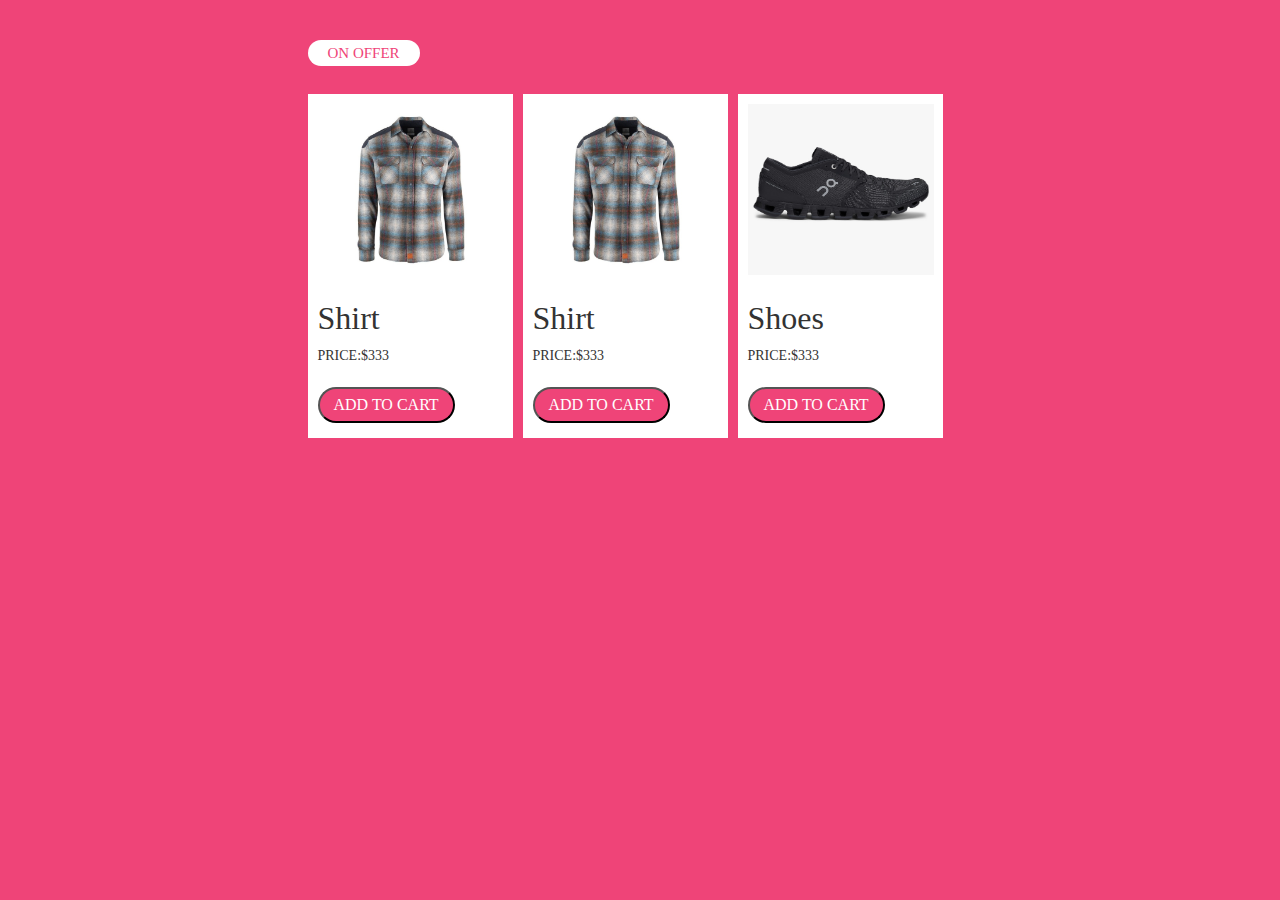
<file: buy-product.html>
<html>
    <head>
        <meta charset="UTF-8">
        <meta content="IE=edge" http-equiv="X-UA-Compatible">
        <meta content="width=device-width,initial-scale=1" name="viewport">
        <meta content="description" name="description">
        <meta name="google" content="notranslate" />
        <meta content="Devloper Profile" name="author">
      
        <!-- Disable tap highlight on IE -->
        <meta name="msapplication-tap-highlight" content="no">

        <title>ECL</title>
        <link rel="stylesheet"  href="https://stackpath.bootstrapcdn.com/font-awesome/4.7.0/css/font-awesome.min.css">
        <link href="https://fonts.googleapis.com/css?family=Oswald&display=swap" rel="stylesheet">
        <link href="https://fonts.googleapis.com/css?family=Lily+Script+One|Poppins&display=swap" rel="stylesheet">
        <link rel="stylesheet" href="https://stackpath.bootstrapcdn.com/bootstrap/4.4.1/css/bootstrap.min.css" integrity="sha384-Vkoo8x4CGsO3+Hhxv8T/Q5PaXtkKtu6ug5TOeNV6gBiFeWPGFN9MuhOf23Q9Ifjh" crossorigin="anonymous">
    <style>
        *{
            margin:0;
            padding:0;
        
        } 

        body{
            background-color:#ef4478;
            font-weight: normal;
            font-family: tahoma;
            color: #333;
        }

        .wrapper{
            width: 705px;
            margin: 20px auto;
            padding: 20px;
        }

        h1{
            display: inline-block;
            background-color: white;
            color: #ef4478;
            font-size: 15px;
            font-weight: normal;
            text-transform: uppercase;
            padding: 4px 20px;
            float: left;
            border-radius: 50px;
        }

        .clear{
            clear: both;
        }

        .items{
            display: block;
            margin: 20px 0;
        }

        .item{
            background-color: white;
            float: left;
            margin: 0 10px 10px 0;
            width: 205px;
            padding: 10px;
        }

        .item img{
            display: block;
            margin: auto;
            width: 186px;
        }

        .h2{
            font-size: 12p;
            display: block;
            border: 1p solid #ccc;
            margin: 0 0 10px 0;
            padding : 0 0 5px 0;
        }

        button{
            border: 1p solid #ef4478;
            padding: 4px 14px ;
            background-color: #ef4478;
            color: white;
            text-transform: uppercase;
            flex: right;
            margin: 5px 0;
            font-weight: 400;
            cursor: pointer;
            font-family: tahoma;
            border-radius: 50px;
        }

        button:focus{
            outline: none !important;
        }

        span{
            float: right;
        }

        p{
            font-size: 14px;
        }

        .shopping-cart{
            display: inline-block;
            background: url(../assest/image/cart.jpg) no-repeat 0 0 ;
            width: 24p;
            height: 24p;
            margin: 0 10px 0 0;
        }


    
    </style>    
       
    </head>
    <body>
        
            <div class="wrapper">
                <h1>On Offer</h1>
                <span><i class="shoping-cart"></i></span>
                <div class="clear"></div>

                <div class="items">
                    <div class="item">
                        <img src="./assest/image/shirt.jpeg" alt="">
                        <br>
                        <h2>Shirt</h2>
                        <p>
                            PRICE:$333
                        </p>
                        <button class="add-to-cart" type="button">
                            ADD TO CART
                        </button>
                    </div>

                    <div class="item">
                        <img src="./assest/image/shirt.jpeg" alt="">
                        <br>
                        <h2>Shirt</h2>
                        <p>
                            PRICE:$333
                        </p>
                        <button class="add-to-cart" type="button">
                            ADD TO CART
                        </button>
                    </div>

                    <div class="item">
                        <img src="./assest/image/shoes.jpeg" style="height: 171px;" alt="">
                        <br>
                        <h2>Shoes</h2>
                        <p>
                            PRICE:$333
                        </p>
                        <button class="add-to-cart" type="button">
                            ADD TO CART
                        </button>
                    </div>
                </div>
            </div>
   
    </body>
</html>
</file>
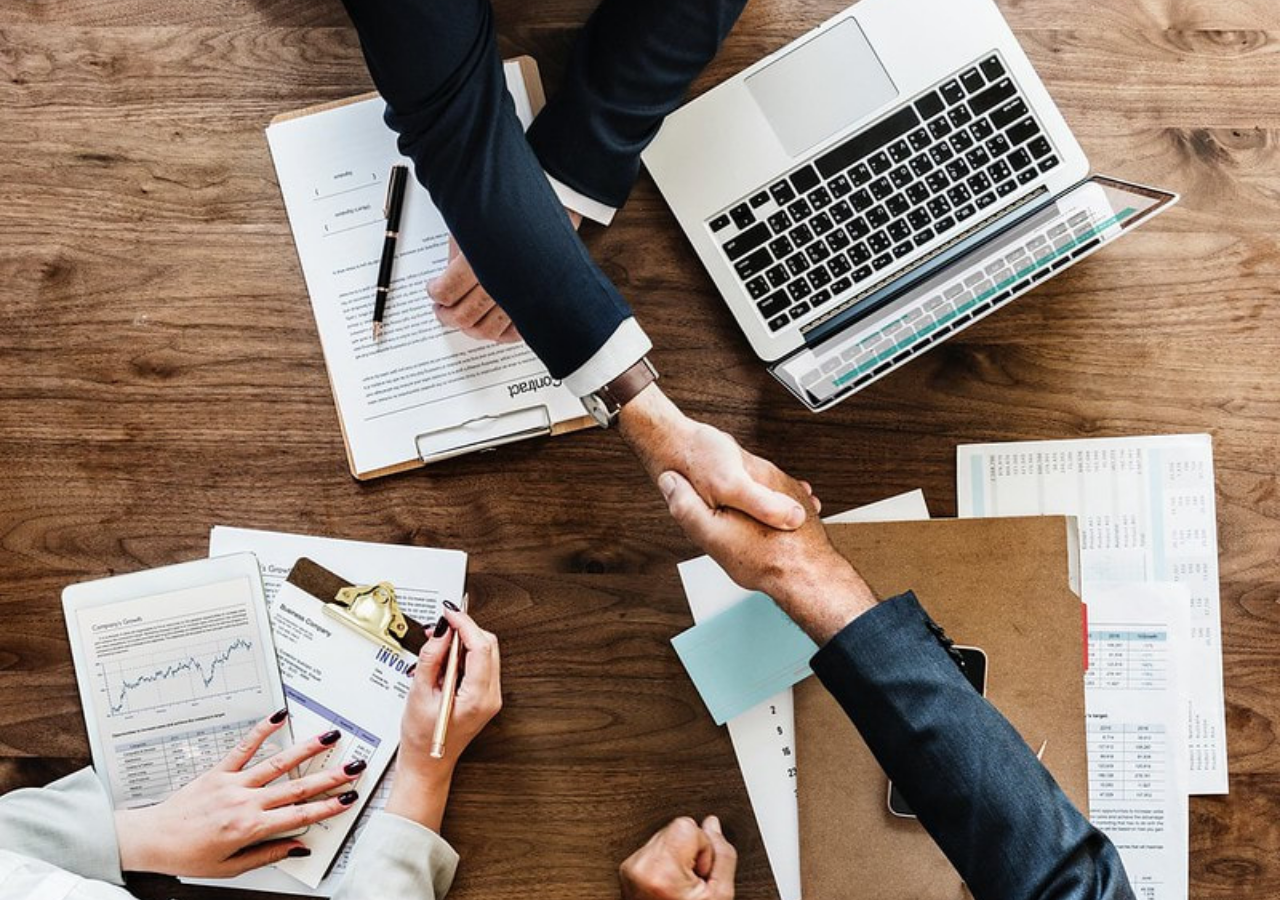
<file: donate.html>
<html>
    <head>
        <meta charset="UTF-8">
        <meta content="IE=edge" http-equiv="X-UA-Compatible">
        <meta content="width=device-width,initial-scale=1" name="viewport">
        <meta content="description" name="description">
        <meta name="google" content="notranslate" />
        <meta content="Devloper Profile" name="author">
      
        <!-- Disable tap highlight on IE -->
        <meta name="msapplication-tap-highlight" content="no">

        <title>ECL</title>
        <link rel="stylesheet"  href="https://stackpath.bootstrapcdn.com/font-awesome/4.7.0/css/font-awesome.min.css">
        <link href="https://fonts.googleapis.com/css?family=Oswald&display=swap" rel="stylesheet">
        <link href="https://fonts.googleapis.com/css?family=Lily+Script+One|Poppins&display=swap" rel="stylesheet">
        <link rel="stylesheet" href="https://stackpath.bootstrapcdn.com/bootstrap/4.4.1/css/bootstrap.min.css" integrity="sha384-Vkoo8x4CGsO3+Hhxv8T/Q5PaXtkKtu6ug5TOeNV6gBiFeWPGFN9MuhOf23Q9Ifjh" crossorigin="anonymous">
        
        <style>
          .contain{
              margin: 0px;
              padding: 0px;
            vertical-align: bottom;
            height: 100%;
            width: 100%;
            background-image: url(../assest/image/donate.jpeg);
            background-repeat: no-repeat;
            background-position: 50% 50%;
            background-size: 100%;
            background-color: transparent;
            background-size: cover;
            background-attachment: fixed;
          }

          .section-content{
                position: relative;
          }

         
            .container {
   
    display: flex;
    position: relative;
    height: 100%;
    padding: 100px 0;
    width: 100%;
    max-width: 1170px;
    padding-right: 15px;
    padding-left: 15px;
    margin: 0 auto;
    box-sizing: border-box;
}
          
        </style>
      
    </head>

    <body>
       <div style="background-image: url('../assest/image/donate.jpg');" class="contain">
           <div class="donate">
              <div class="container">

              </div>
           </div>
       </div>
    </body>
</html>
</file>
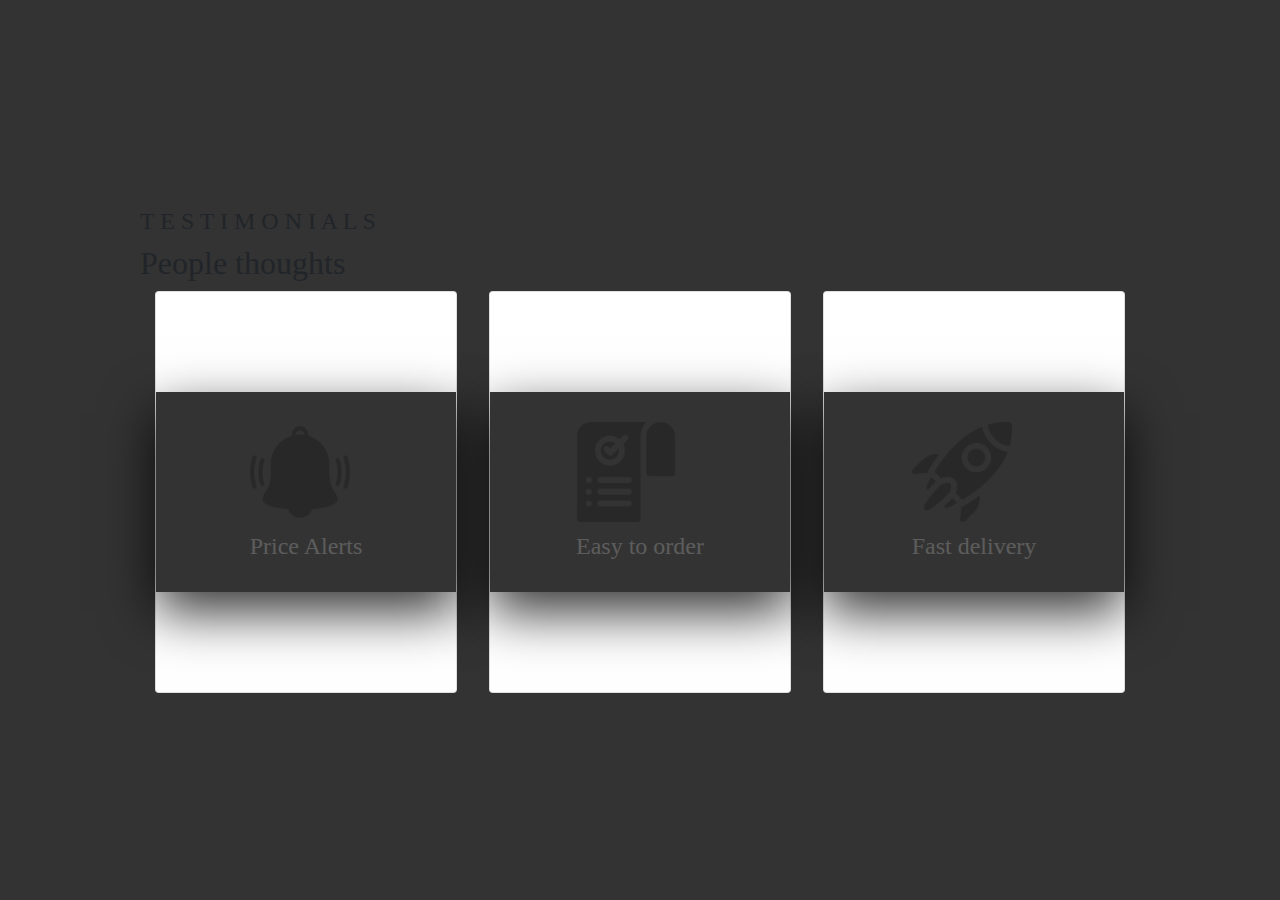
<file: footer.html>
<html>
  <head>
    <meta charset="UTF-8">
        <meta content="IE=edge" http-equiv="X-UA-Compatible">
        <meta content="width=device-width,initial-scale=1" name="viewport">
        <meta content="description" name="description">
        <meta name="google" content="notranslate" />
        <meta content="Devloper Profile" name="author">
      
        <!-- Disable tap highlight on IE -->
        <meta name="msapplication-tap-highlight" content="no">

        <title>timenew</title>
        <link rel="stylesheet"  href="https://stackpath.bootstrapcdn.com/font-awesome/4.7.0/css/font-awesome.min.css">
        <link href="https://fonts.googleapis.com/css?family=Oswald&display=swap" rel="stylesheet">
        <link rel="stylesheet" href="https://stackpath.bootstrapcdn.com/bootstrap/4.4.1/css/bootstrap.min.css" integrity="sha384-Vkoo8x4CGsO3+Hhxv8T/Q5PaXtkKtu6ug5TOeNV6gBiFeWPGFN9MuhOf23Q9Ifjh" crossorigin="anonymous">
   <style>
      body{
       margin: 0px;
       padding: 0px;
       min-height: 100vh;
       background: #333;
       display: flex;
       justify-content: center;
       align-items: center;
       font-family: consolas;
     }

     .container{
       width: 1000px;
       position: relative;
       display: flex;
       justify-content: space-between;
     }

     .container .card{
       position: relative;
      
     }

     .container .card .face{
       width: 300px;
       height: 200px;
       transition: 0.5s;
     }

     .container .card .face.face1{
       position: relative;
       background: #333;
       display: flex;
       justify-content: center;
       align-items: center;
       z-index: 1;
       transform: translateY(100px);
     }

     .container .card:hover .face.face1{
       background: #ff0057;
       transform: translateY(0);
     }

     .container .card .face.face1 .content{
       opacity: 0.2;
       transition: 0.5s;
     }

     .container .card:hover .face.face1 .content{
       opacity: 1;
     }

    .container .card .face.face1 .content img{
      max-width: 100px;
    }     

    .container .card .face.face1 .content h3{
      margin: 10px 0 0 ;
      padding: 0;
      color: #fff;
      text-align: center;
      font-size: 1.5em;

    }


     .container .card .face.face2{
       position: relative;
       background: #fff;
       display: flex;
       justify-content: center;
       align-items: center;
       padding: 20px;
       box-sizing: border-box;
       box-shadow: 0 20px 50px rgba(0,0,0,0.8);
       transform: translateY(-100px);
     }

     .container .card:hover .face.face2{
       transform: translateY(0);
     }

     .container .card .face.face2 .content p{
       margin: 0px;
       padding: 0px;
     }

     .container .card .face.face2 .content a{
       margin: 15px 0 0;
       display: inline-block;
       text-decoration: none;
       font-weight: 900;
       color: #333;
       padding: 5px;
       border: 1px solid #333;

     }

     .container .card .face.face2 .content a:hover{
       background: #333;
     } 


   </style>
  </head>
  <body>
    <div>
      <div class="test-header">
        <h4>T E S T I M O N I A L S</h4>
        <h2>People thoughts</h2>
    
    </div>
    <div class="container">
      <div class="card">
        <div class="face face1">
          <div class="content">
            <img src="./assest/image/alarm (1).png" alt="">
            <h3>Price Alerts</h3>
          </div>
        </div>
        <div class="face face2">
          <div class="content">
            <p>Dropped price</p>
                <a href="#">Read More</a>
          </div>
        </div>
      </div>

      <div class="card">
        <div class="face face1">
          <div class="content">
            <img src="./assest/image/order.png" alt="">
            <h3>Easy to order</h3>
          </div>
        </div>
        <div class="face face2">
          <div class="content">
            <p>You can order many things at low cost</p>
              <a href="#">Read More</a>
          </div>
        </div>
      </div>

      <div class="card">
        <div class="face face1">
          <div class="content">
            <img src="./assest/image/start-up.png" alt="">
            <h3>Fast delivery</h3>
          </div>
        </div>
        <div class="face face2">
          <div class="content">
            <p>Fast and secure delivery</p>
                <a href="#">Read More</a>
          </div>
        </div>
      </div>

    </div>
  </div>
  </body>
</html>
</file>
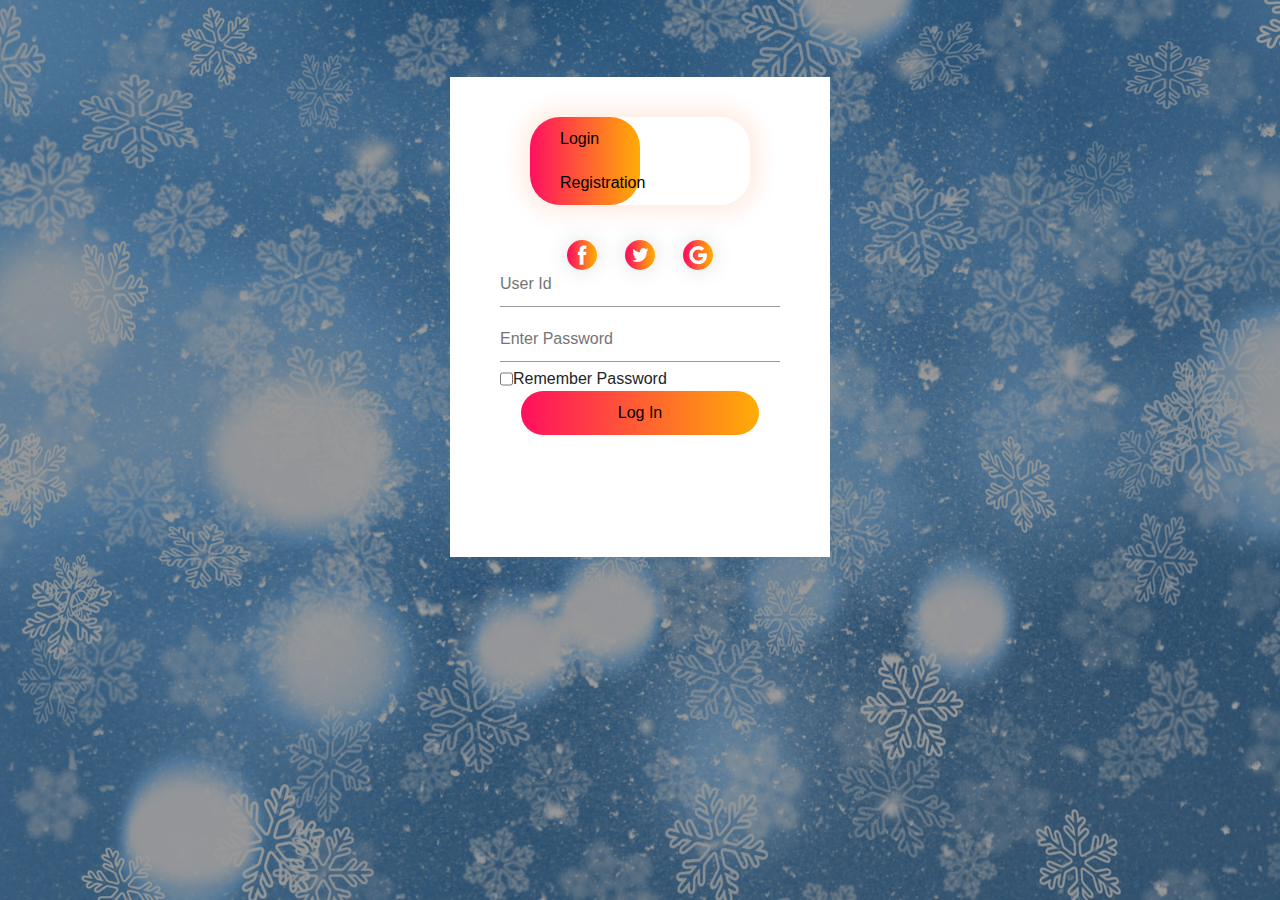
<file: registration.html>
<html>
    <head>
        <meta charset="UTF-8">
        <meta content="IE=edge" http-equiv="X-UA-Compatible">
        <meta content="width=device-width,initial-scale=1" name="viewport">
        <meta content="description" name="description">
        <meta name="google" content="notranslate" />
        <meta content="Devloper Profile" name="author">
      
        <!-- Disable tap highlight on IE -->
        <meta name="msapplication-tap-highlight" content="no">

        <title>ECL</title>
        <link rel="stylesheet"  href="https://stackpath.bootstrapcdn.com/font-awesome/4.7.0/css/font-awesome.min.css">
        <link href="https://fonts.googleapis.com/css?family=Oswald&display=swap" rel="stylesheet">
        <link href="https://fonts.googleapis.com/css?family=Lily+Script+One|Poppins&display=swap" rel="stylesheet">
        <link rel="stylesheet" href="https://stackpath.bootstrapcdn.com/bootstrap/4.4.1/css/bootstrap.min.css" integrity="sha384-Vkoo8x4CGsO3+Hhxv8T/Q5PaXtkKtu6ug5TOeNV6gBiFeWPGFN9MuhOf23Q9Ifjh" crossorigin="anonymous">
     <style>

        *{
            margin:0px;
            padding:0px;

        }
        .hero{
            height:100%;
            width:100%;
            background-image: linear-gradient(rgba(0,0,0,0.4),rgba(0,0,0,0.4)),url(./assest/image/banner.jpg);
            background-position: center;
            background-size: cover;
            position: absolute;
        }
        .form-box{
            width: 380px;
            height: 480px;
            position: relative;
            margin: 6% auto;
            background: #fff;
            padding: 5px;
            overflow: hidden;
        }
        .button-box{
            width: 220px;
            margin: 35px auto;
            position: relative;
            box-shadow: 0 0 20px 9px #ff61241f;
            border-radius: 30px;
        }

        .toggle-btn{
            padding: 10px 30px;
            cursor: pointer;
            background: transparent;
            border: 0;
            outline: none;
            position: relative; 
        }
      #btn{
          top: 0;
          left: 0;
          position: absolute;
          width: 110px;
          height: 100%;
          background: linear-gradient(to right,#ff105f ,#ffad06);
          border-radius: 30px;
          transition: .5s;
      } 
    .social-icons{
        margin: 30px auto;
        text-align: center;
    }

    .social-icons img{
        width: 30px;
        margin: 0 12px;
        box-shadow: 0 0 20px 0 #7f7f7f3d;
        cursor: pointer;
        border-radius: 50%;

    }
    .input-group{
        top: 180px;
        position: absolute;
        width: 280px;
        transition: .5s;

    }

    .input-field{
        width: 100%;
        padding: 10px 0;
        margin: 5px 0;
        border-left: 0;
        border-top: 0;
        border-right: 0;
        border-bottom: 1px solid #999;
        outline: none;
        background: transparent;
    }

    .submit-btn{
        width: 85%;
        padding: 10px 30px;
        cursor: pointer;
        display: block;
        margin: auto;
        background: linear-gradient(to right,#ff105f,#ffad06);
        border: 0;
        outline: none;
        border-radius: 30px;
    }
    .check-box{
        margin: 30px 10px 30ox 0;
    }
   .span{
       color: #777;
       font-size: 12px;
       bottom: 68px;
       position: absolute;
   }

   #login{
       left: 50px;

   }
   #register{
       left: 450px;
   }


     </style>   
     
    </head>
    <body>
       <div class="hero">
           <div class="form-box">
               <div class="button-box">
                   <div id="btn"> </div>
                    <button type="button" class="toggle-btn" onclick="login()">Login</button> 
                   <button type="button" class="toggle-btn" onclick="register()">Registration</button> 
               
               </div>
               <div class="social-icons">
                <img src="./assest/image/fb.png" alt="">
                <img src="./assest/image/tw.png" alt="">
                <img src="./assest/image/gp.png" alt="">
            </div>
            <form action="" id="login" class="input-group">
                <input type="text" class="input-field" placeholder="User Id" required>
                <input type="text" class="input-field" placeholder="Enter Password" required>
                <input type="checkbox" class="check-field" ><span>Remember Password</span>
                <button type="submit" class="submit-btn">Log In</button>
            </form>
            <form action="" id="register" class="input-group">
                <input type="text" class="input-field" placeholder="User Id" required>
                <input type="text" class="input-field" placeholder="Email Id" required>
                <input type="text" class="input-field" placeholder="Enter Password" required>
                <input type="text" class="input-field" placeholder="company" required>
                <input type="checkbox" class="check-field" ><span>I agree to the terms & condition</span> 
                <button type="submit" class="submit-btn">Register</button>
            </form>
           </div>
       </div>

       <script>
         var x =document.getElementById("login");
         var y =document.getElementById("register");
         var z =document.getElementById("btn");

         function register(){
             x.style.left = "-400px";
             y.style.left = "50px";
            z.style.left="110px";
         }

         function login(){
            x.style.left = "50px";
            y.style.left = "450px";
            z.style.left="0";
         }
       </script>
    </body>
</html>
</file>
